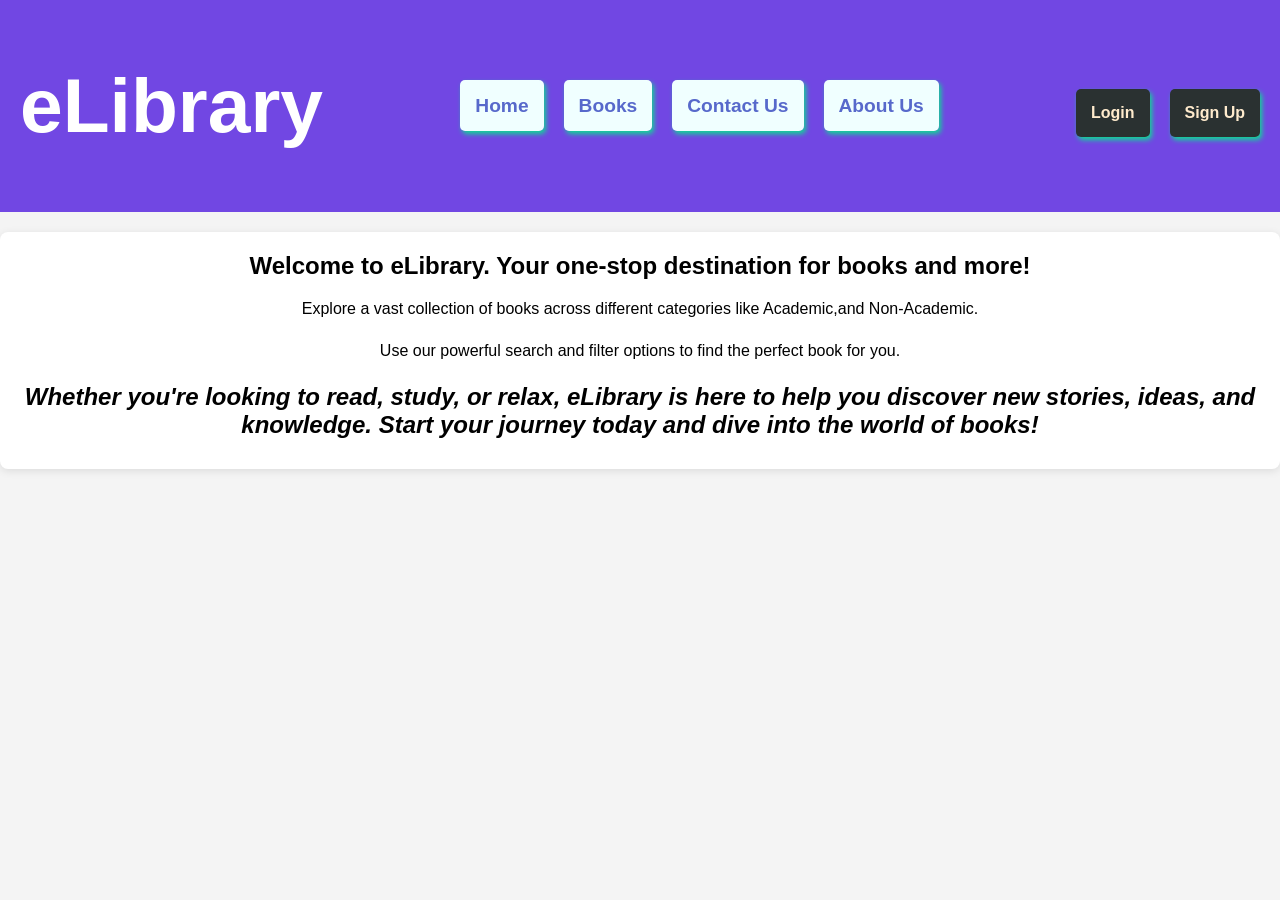
<file: index.html>
<!DOCTYPE html>
<html lang="en">

<head>
    <meta charset="UTF-8">
    <meta name="viewport" content="width=device-width, initial-scale=1.0">
    <title>eLibrary - Home</title>
    <link rel="stylesheet" href="styles.css">
</head>

<body>
    <header>
        <div class="logo">
            <h1>eLibrary</h1>
        </div>

        <nav id="main-nav">
            <button class="menu-toggle" onclick="toggleMenu()">☰ Menu</button>
            <ul id="mobile-nav">
                <li><a href="index.html">Home</a></li>
                <li><a href="books.html">Books</a></li>
                <li><a href="contact-us.html">Contact Us</a></li>
                <li><a href="about-us.html">About Us</a></li>
            </ul>
        </nav>

        <div id="ghusaun">
            <nav>
                <ul>
                    <li> <a href="login.php" class="btn">Login</a></li>
                    <li><a href="registration.html" class="btn">Sign
                            Up</a></li>
                </ul>
            </nav>
        </div>
    </header>

    <section class="message">
        <h1>Welcome to eLibrary. Your one-stop destination for books and more!</h1>

        <p>
            Explore a vast collection of books across different categories like Academic,and Non-Academic.
        </p>

        <p>
            Use our powerful search and filter options to find the perfect book for you.
        </p>

        <h2 style="font-style: italic;">
            Whether you're looking to read, study, or relax, eLibrary is here to help you discover new stories,
            ideas, and knowledge. Start your journey today and dive into the world of books!
        </h2>
    </section>
    <script>
        function toggleMenu() {
            const nav = document.getElementById("mobile-nav");
            nav.style.display = nav.style.display === "flex" ? "none" : "flex";
        }

        // Optional: Show the menu on small screens by default
        if (window.innerWidth <= 768) {
            document.getElementById("mobile-nav").style.display = "flex";
        }

        // Optional: Update display on window resize
        window.addEventListener("resize", () => {
            if (window.innerWidth <= 768) {
                document.getElementById("mobile-nav").style.display = "flex";
            } else {
                document.getElementById("mobile-nav").style.display = "none";
            }
        });
    </script>
</body>

</html>
</file>
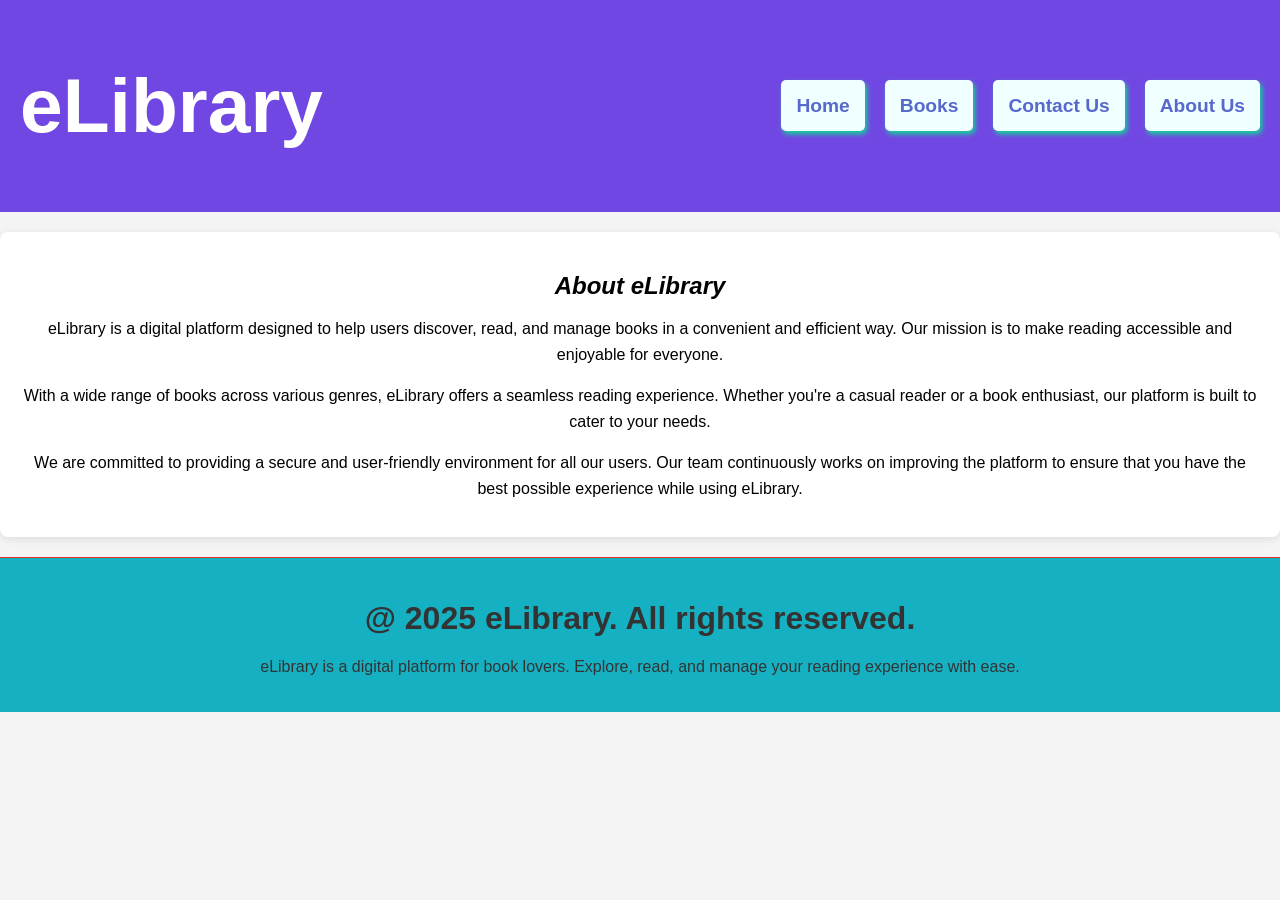
<file: about-us.html>
<!DOCTYPE html>
<html lang="en">

<head>
    <meta charset="UTF-8">
    <meta name="viewport" content="width=device-width, initial-scale=1.0">
    <title>eLibrary - About Us</title>
    <link rel="stylesheet" href="styles.css">
</head>

<body>
    <header>
        <div class="logo">
            <h1>eLibrary</h1>
        </div>
        <nav>
            <ul>
                <li><a href="index.html">Home</a></li>
                <li><a href="books.html">Books</a></li>
                <li><a href="contact-us.html">Contact Us</a></li>
                <li><a href="about-us.html">About Us</a></li>
            </ul>
        </nav>
    </header>
    <section class="message">
        <h2>About eLibrary</h2>
        <p>eLibrary is a digital platform designed to help users discover, read, and manage books in a convenient
            and efficient way. Our mission is to make reading accessible and enjoyable for everyone.</p>
        <p>With a wide range of books across various genres, eLibrary offers a seamless reading experience. Whether
            you're a casual reader or a book enthusiast, our platform is built to cater to your needs.</p>
        <p>We are committed to providing a secure and user-friendly environment for all our users. Our team
            continuously works on improving the platform to ensure that you have the best possible experience while
            using eLibrary.</p>
    </section>
    <main>

    </main>
    <footer>
        <h1>@ 2025 eLibrary. All rights reserved.</h1>

        <p>eLibrary is a digital platform for book lovers. Explore, read, and manage your reading experience with
            ease.</p>
    </footer>
</body>

</html>
</file>
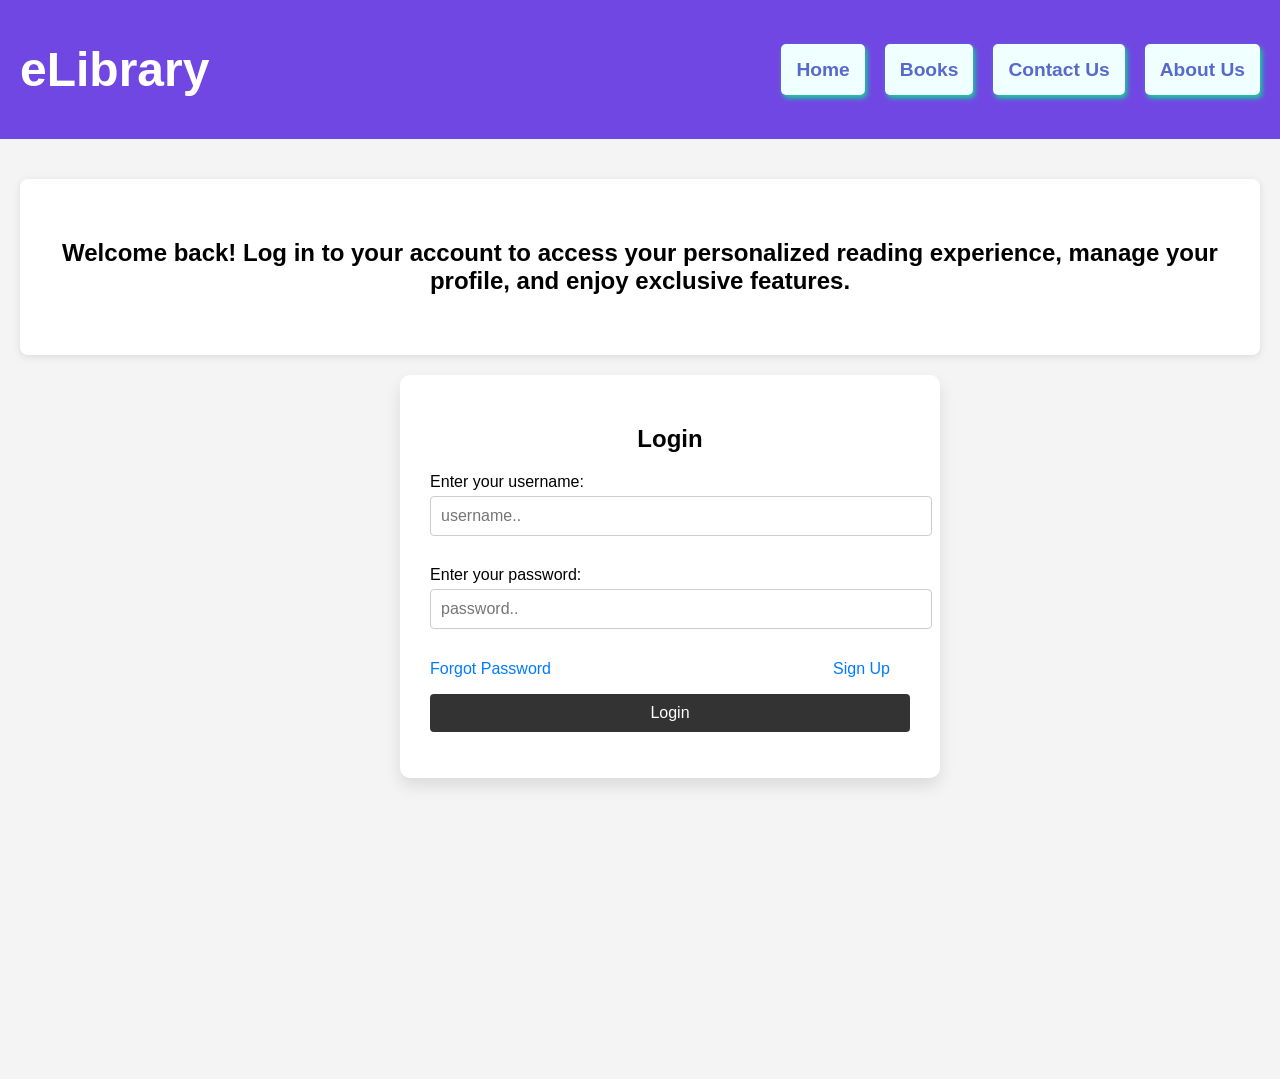
<file: login.html>
<!-- /login.html -->
<!DOCTYPE html>
<html lang="en">

<head>
    <meta charset="UTF-8">
    <meta name="viewport" content="width=device-width, initial-scale=1.0">
    <title>eLibrary - Login</title>
    <link rel="stylesheet" href="forms.css">
</head>

<body>
    <header>
        <div class="logo">
            <h1>eLibrary</h1>
        </div>
        <nav>
            <ul>
                <li><a href="index.html">Home</a></li>
                <li><a href="books.html">Books</a></li>
                <li><a href="contact-us.html">Contact Us</a></li>
                <li><a href="about-us.html">About Us</a></li>
            </ul>
        </nav>
    </header>

    <main>
        <section class="hero">
            <div>
                <h1>
                    Welcome back! Log in to your account to access your personalized reading experience, manage your
                    profile, and enjoy exclusive features.
                </h1>
            </div>
        </section>

        <section>
            <form id="login-form">
                <h2 style="text-align: center;">Login</h2>
                <label for="username">Enter your username:</label>
                <input type="text" id="username" name="username" placeholder="username.." required>

                <label for="password">Enter your password:</label>
                <input type="password" id="password" name="password" placeholder="password.." required>

                <p style="float: right; margin-right: 20px;">
                    <a href="registration.html"
                        style="color: #007BFF; font-family: sans-serif;text-align: right;text-decoration: none;">Sign
                        Up</a>
                </p>
                <p style="float: left;">
                    <a href="reset-password.html"
                        style="color: #007BFF;text-decoration: none; font-family: sans-serif;">Forgot Password</a>
                </p>
                <p>
                    <button type="submit">Login</button>
                </p>
            </form>
        </section>

        <section>

        </section>
    </main>
</body>

</html>
</file>
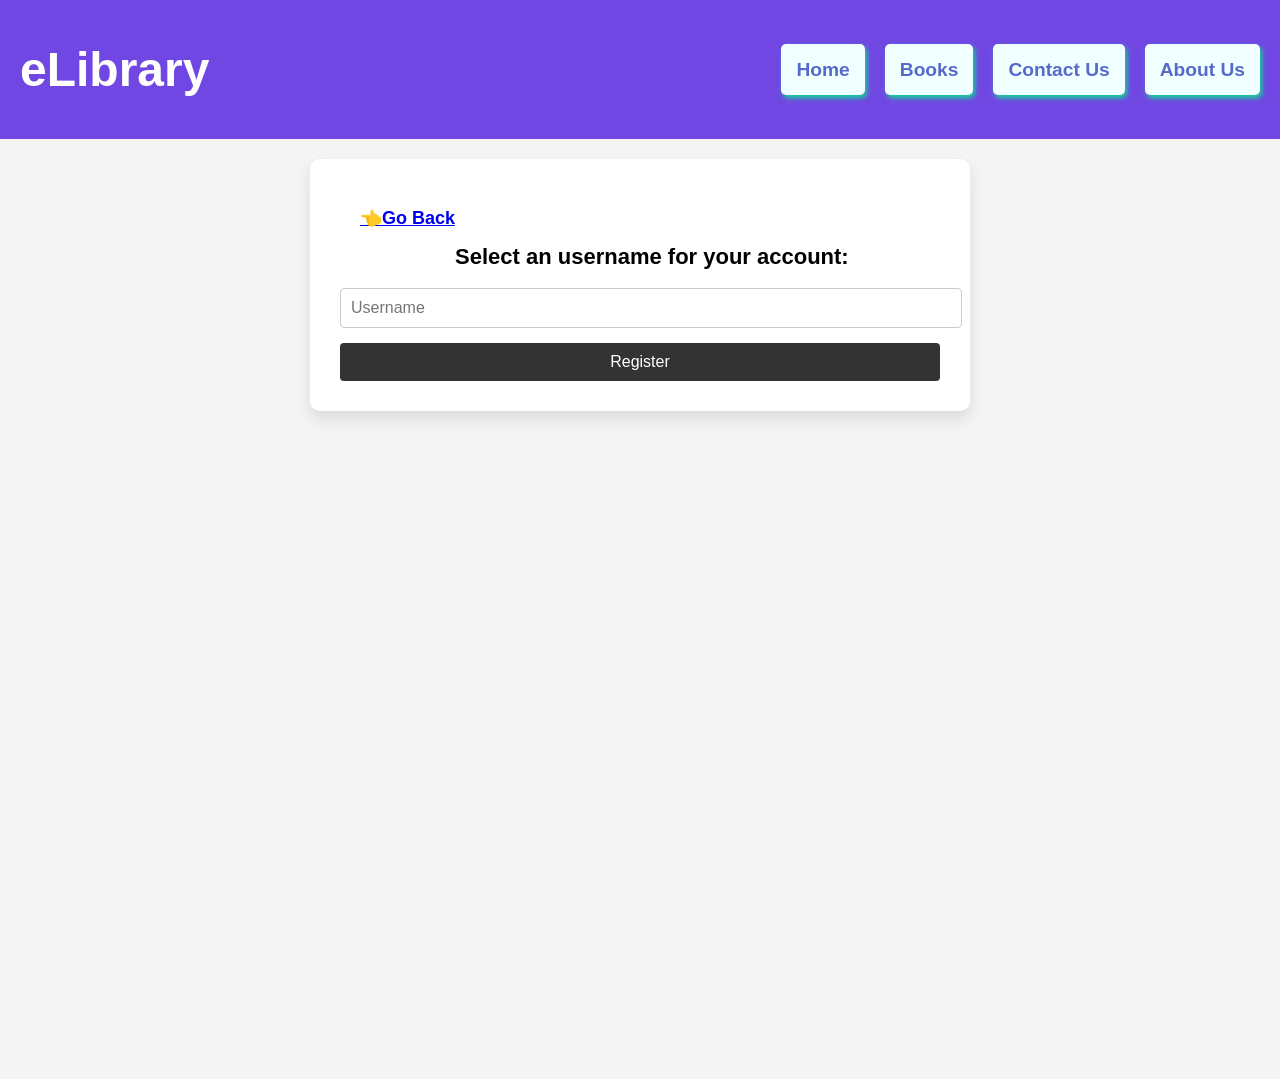
<file: registration-step2.html>
<!DOCTYPE html>
<html lang="en">

<head>
    <meta charset="UTF-8">
    <meta name="viewport" content="width=device-width, initial-scale=1.0">
    <title>eLibrary - Register - Step 2</title>
    <link rel="stylesheet" href="forms.css">
</head>

<body>
    <header>
        <div class="logo">
            <h1>eLibrary</h1>
        </div>
        <nav>
            <ul>
                <li><a href="index.html">Home</a></li>
                <li><a href="books.html">Books</a></li>
                <li><a href="contact-us.html">Contact Us</a></li>
                <li><a href="about-us.html">About Us</a></li>
            </ul>
        </nav>
    </header>
    <main>
        <section>
            <form id="registration-step2-form">
                <p
                    style="float: left;text-decoration: none;font-family: sans-serif;font-size: large; font-weight: 600;">
                    <a href="registration.html" style="float: left; margin-left: 20px;">👈Go
                        Back</a>
                </p><br><br>
                <h2 style="float: left; font-size: 22px;">Select an username for your account:</h2>
                <input type="text" id="username" name="username" placeholder="Username" required>

                <button type="submit">Register</button>
            </form>
        </section>
    </main>
    <script>
        // This JavaScript file will handle the second step of registration (username)
        document.getElementById('registration-step2-form').addEventListener('submit', function (e) {
            e.preventDefault();
            // Redirect to the login page after successful registration
            window.location.href = 'login.html';
        });
    </script>
</body>

</html>
</file>
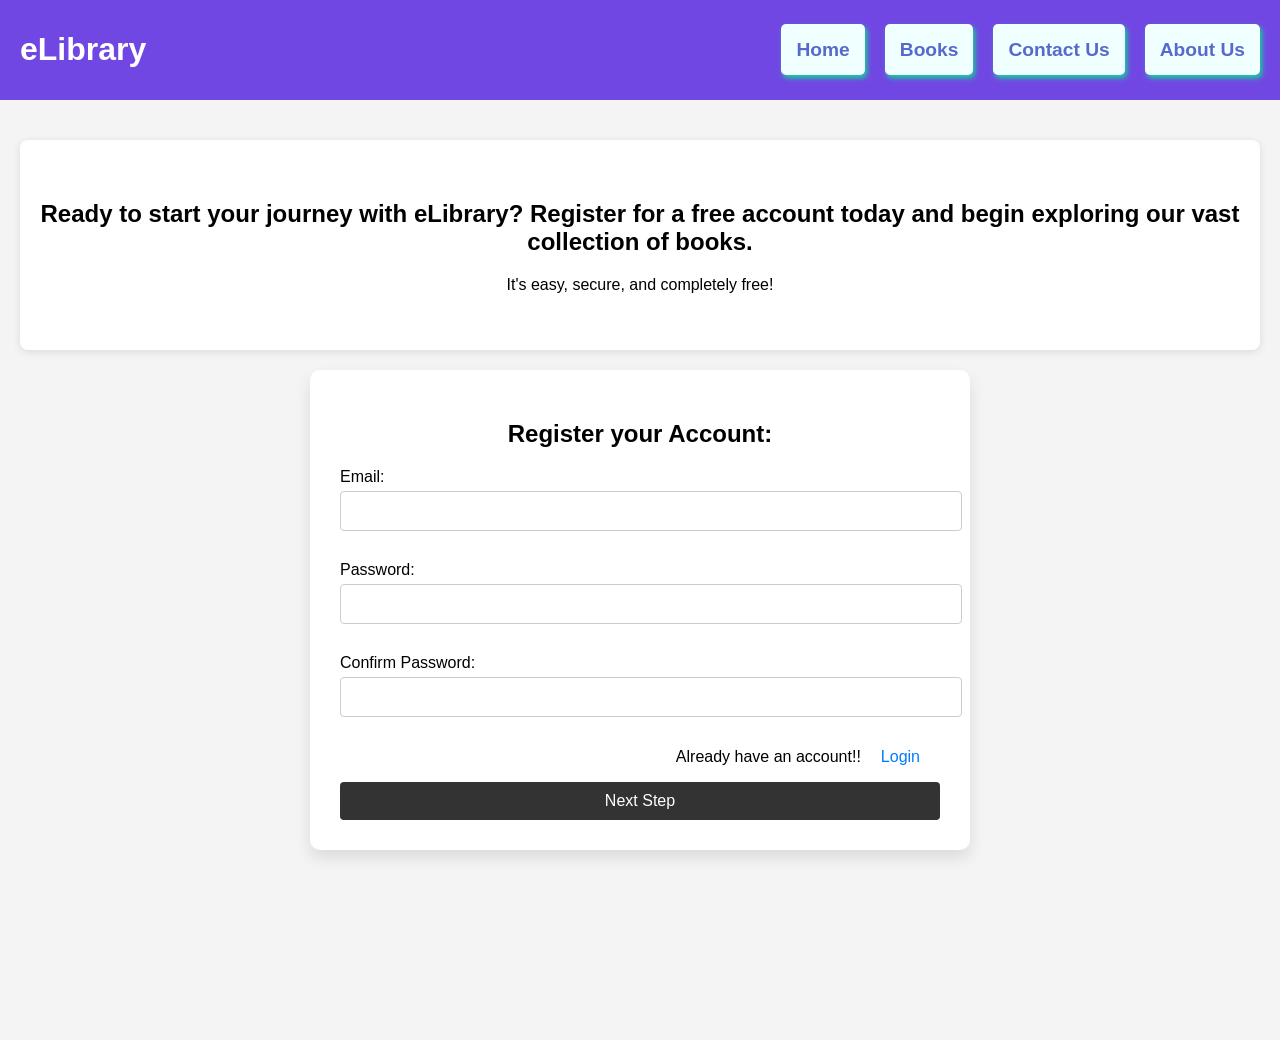
<file: registration.html>
<!DOCTYPE html>
<html lang="en">

<head>
    <meta charset="UTF-8">
    <meta name="viewport" content="width=device-width, initial-scale=1.0">
    <title>eLibrary - Register</title>
    <link rel="stylesheet" href="forms.css">
    <style>
        #guud p {
            float: right;
            margin-right: 20px;

        }

        #guud a {
            color: #007BFF;
            font-family: sans-serif;
            text-align: right;
            text-decoration: none;
            text-align: end;
        }

        #guud a:hover {
            color: blue;
            text-decoration: underline;
            text-shadow: 1px 1px 2px blue;
        }
    </style>
</head>

<body>
    <header>
        <h1>eLibrary</h1>
        <nav>
            <ul>
                <li><a href="index.html">Home</a></li>
                <li><a href="books.html">Books</a></li>
                <li><a href="contact-us.html">Contact Us</a></li>
                <li><a href="about-us.html">About Us</a></li>
            </ul>
        </nav>
    </header>
    <main>
        <section>
            <div class="hero">
                <h2>
                    Ready to start your journey with eLibrary? Register for a free account today and begin exploring our
                    vast collection of books.
                </h2>
                <p> It's easy, secure, and completely free!</p>
            </div>
            <form id="registration-form">
                <h2 style="text-align: center;">Register your Account:</h2>
                <label for="email">Email:</label>
                <input type="email" id="email" name="email" required>

                <label for="password">Password:</label>
                <div>
                    <input type="password" id="password" name="password" required>
                </div>

                <label for="confirm-password">Confirm Password:</label>
                <div>
                    <input type="password" id="confirm-password" name="confirm-password" required>
                </div>
                <div id="guud">
                    <p>
                        <a href="login.html">Login</a>
                    </p>
                    <p>
                        Already have an account!! </p>

                </div>
                <button type="submit">Next Step</button>
            </form>
        </section>
    </main>
    <script src="regvalidation.js"></script>
</body>

</html>
</file>
<file: styles.css>
body {
    font-family: Arial, sans-serif;
    margin: 0;
    padding: 0;
    background-color: #f4f4f4;
}

header {
    display: flex;
    justify-content: space-between;
    align-items: center;
    background-color: #7147e3;
    color: #fff;
    padding: 10px 20px;
    font-family: sans-serif;
}

.logo {
    font-size: 2.4rem;
    font-weight: bold;
}

nav ul {
    list-style: none;
    margin: 0;
    padding: 0;
    display: flex;
}

nav ul li {
    margin-left: 20px;
}

nav ul li a {
    color: #5769cb;
    width: 100%;
    max-width: 200px;
    font-size: larger;
    text-decoration: none;
    padding: 15px;
    border-radius: 5px;
    font-weight: bold;
    box-shadow: 2px 3px 5px rgb(13, 219, 147);
    border: 2px pink;
    background-color: azure;
    transition: background-color 0.3s ease;
}

nav ul li a:hover {
    background-color: aquamarine;
    text-decoration: underline;
}

#ghusaun {
    display: flex;
    justify-content: center;
    align-items: center;
    gap: 10px;
    margin-top: 15px;
}

#ghusaun a {
    display: inline-block;
    color: blanchedalmond;
    background-color: rgb(42, 49, 49);
    width: auto;
    max-width: 100px;
    padding: 15px;
    border-radius: 5px;
    box-shadow: 2px 3px 5px rgb(13, 219, 147);
    border: 2px pink;
    font-size: 16px;
    font-weight: bold;
    text-decoration: none;
}

#ghusaun a:hover {
    color: blue;
    background-color: aquamarine;
    text-decoration: underline;
    box-shadow: -2px -3px 5px rgb(13, 219, 147);
    transform: scale(1.2);
    transition: transform 0.4s ease;
}

.message {
    background-color: #fff;
    padding: 20px;
    text-align: center;
    margin: 20px 0;
    border-radius: 8px;
    box-shadow: 0 2px 8px rgba(0, 0, 0, 0.1);
}

.message h1 {
    margin-top: 0;
    margin-bottom: 15px;
}

.message p {
    line-height: 1.6;
    font-size: 16px;
}

.message h2 {
    font-style: italic;
    margin-top: 20px;
    margin-bottom: 10px;
}

footer {
    text-align: center;
    color: #333;
    padding: 20px;
    background-color: #15b1c3;
    margin-top: 20px;
    border-top: 1px solid #e92c2c;
}

/* Desktop Navigation */
@media (min-width: 768px) {
    .menu-toggle {
        display: none;
    }

}

/* Mobile/Tablet Navigation have to change upto 1024 for tabs*/
@media (max-width: 768px) {

    #mobile-nav {
        display: none;
        flex-direction: column;
        background-color: #7147e3;
        padding: 10px;
        position: absolute;

    }

    #mobile-nav li {
        margin: 10px 0;
    }

    #mobile-nav li a {
        color: #fff;
        padding: 10px;
        width: 100%;
        text-align: left;
        background-color: #333;
        border-radius: 5px;
    }

    #mobile-nav li a:hover {
        background-color: #555;
    }

    #ghusaun {
        display: flex;
        justify-content: center;
        align-items: center;
        gap: 10px;
        margin-top: 15px;
    }

    .menu-toggle {
        display: block;
        background-color: #3b6b79;
        color: #fff;
        padding: 10px;
        font-size: 1rem;
        cursor: pointer;
        border: none;
        width: 100%;
        text-align: left;
        margin-right: 10px;
        top: 60px;
        right: 0;
        width: 90%;
        z-index: 1000;
        border-radius: 15px;
        box-shadow: 0 2px 8px rgba(216, 45, 45, 0.3);
    }

    .menu-toggle:visited {
        background-color: #4bd92b;
    }

    .menu-toggle:focus {
        outline: none;
        background-color: #444;
    }
}
</file>
<file: forms.css>
body {
    font-family: Arial, sans-serif;
    margin: 0;
    padding: 0;
    background-color: #f4f4f4;
}

header {
    display: flex;
    justify-content: space-between;
    align-items: center;
    background-color: #7147e3;
    color: #fff;
    padding: 10px 20px;
    font-family: sans-serif;
}

.logo {
    font-size: 24px;
    font-weight: bold;
}

nav ul {
    list-style: none;
    margin: 0;
    padding: 0;
    display: flex;
}

nav ul li {
    margin-left: 20px;
}

nav ul li a {
    color: #5769cb;
    width: 100%;
    max-width: 200px;
    font-size: larger;
    text-decoration: none;
    padding: 15px;
    border-radius: 5px;
    font-weight: bold;
    box-shadow: 2px 3px 5px rgb(13, 219, 147);
    border: 2px pink;
    background-color: azure;
    transition: background-color 0.3s ease;
}

nav ul li a:hover {
    background-color: aquamarine;
    text-decoration: underline;

}

main {
    background-color: #f4f4f4;
    margin: 0;
    padding: 0;
    display: flex;
    flex-direction: column;
    align-items: center;
    min-height: 100vh;
    padding: 20px;
}

.hero {
    background-color: #fff;
    padding: 40px 20px;
    text-align: center;
    margin: 20px 0;
    border-radius: 8px;
    box-shadow: 0 2px 8px rgba(0, 0, 0, 0.1);
}

form {
    background-color: #ffffff;
    padding: 30px;
    border-radius: 10px;
    box-shadow: 0 8px 16px rgba(0, 0, 0, 0.1);
    width: 100%;
    max-width: 600px;
    margin: 0 auto;
}

form label {
    display: block;
    margin: 15px 0 5px;
}

form input,
form textarea {
    width: 100%;
    padding: 10px;
    margin-bottom: 15px;
    border: 1px solid #ccc;
    border-radius: 4px;
    font-size: 16px;
}

form button {
    padding: 10px 20px;
    background-color: #333;
    color: #fff;
    border: none;
    border-radius: 4px;
    cursor: pointer;
    width: 100%;
    font-size: 16px;
}

form button:hover {
    background-color: #555;
}

footer {
    text-align: center;
    color: #333;
    padding: 20px;
    background-color: #15b1c3;
    margin-top: 20px;
    border-top: 1px solid #e92c2c;
}

#reset-password-form {
    background-color: #ffffff;
    padding: 30px;
    border-radius: 10px;
    box-shadow: 0 8px 16px rgba(0, 0, 0, 0.1);
    width: 100%;
    max-width: 400px;
    margin: 0 auto;
}

/* For Contact Us Page */
#contact-form {
    width: 100%;
    max-width: 600px;
    margin-top: 40px;
}

#contact-form h2 {
    text-align: center;
    font-size: 28px;
    margin-bottom: 20px;
}

#contact-form label {
    display: block;
    margin-top: 15px;
}

#contact-form input,
#contact-form textarea {
    width: 100%;
    padding: 10px;
    margin-bottom: 15px;
    border-radius: 8px;
    border: 1px solid #ccc;
    font-size: 16px;
}

#contact-form button {
    width: 100%;
    padding: 12px;
    background-color: aquamarine;
    color: black;
    border: none;
    border-radius: 8px;
    font-weight: bold;
    cursor: pointer;
    font-size: 16px;
}

#contact-form button:hover {
    background-color: chartreuse;
}


@media (max-width: 768px) {
    nav ul {
        flex-direction: column;
        align-items: center;
    }

    nav ul li {
        margin: 10px 0;
    }

    form input,
    form textarea {
        font-size: 14px;
    }
}
</file>
